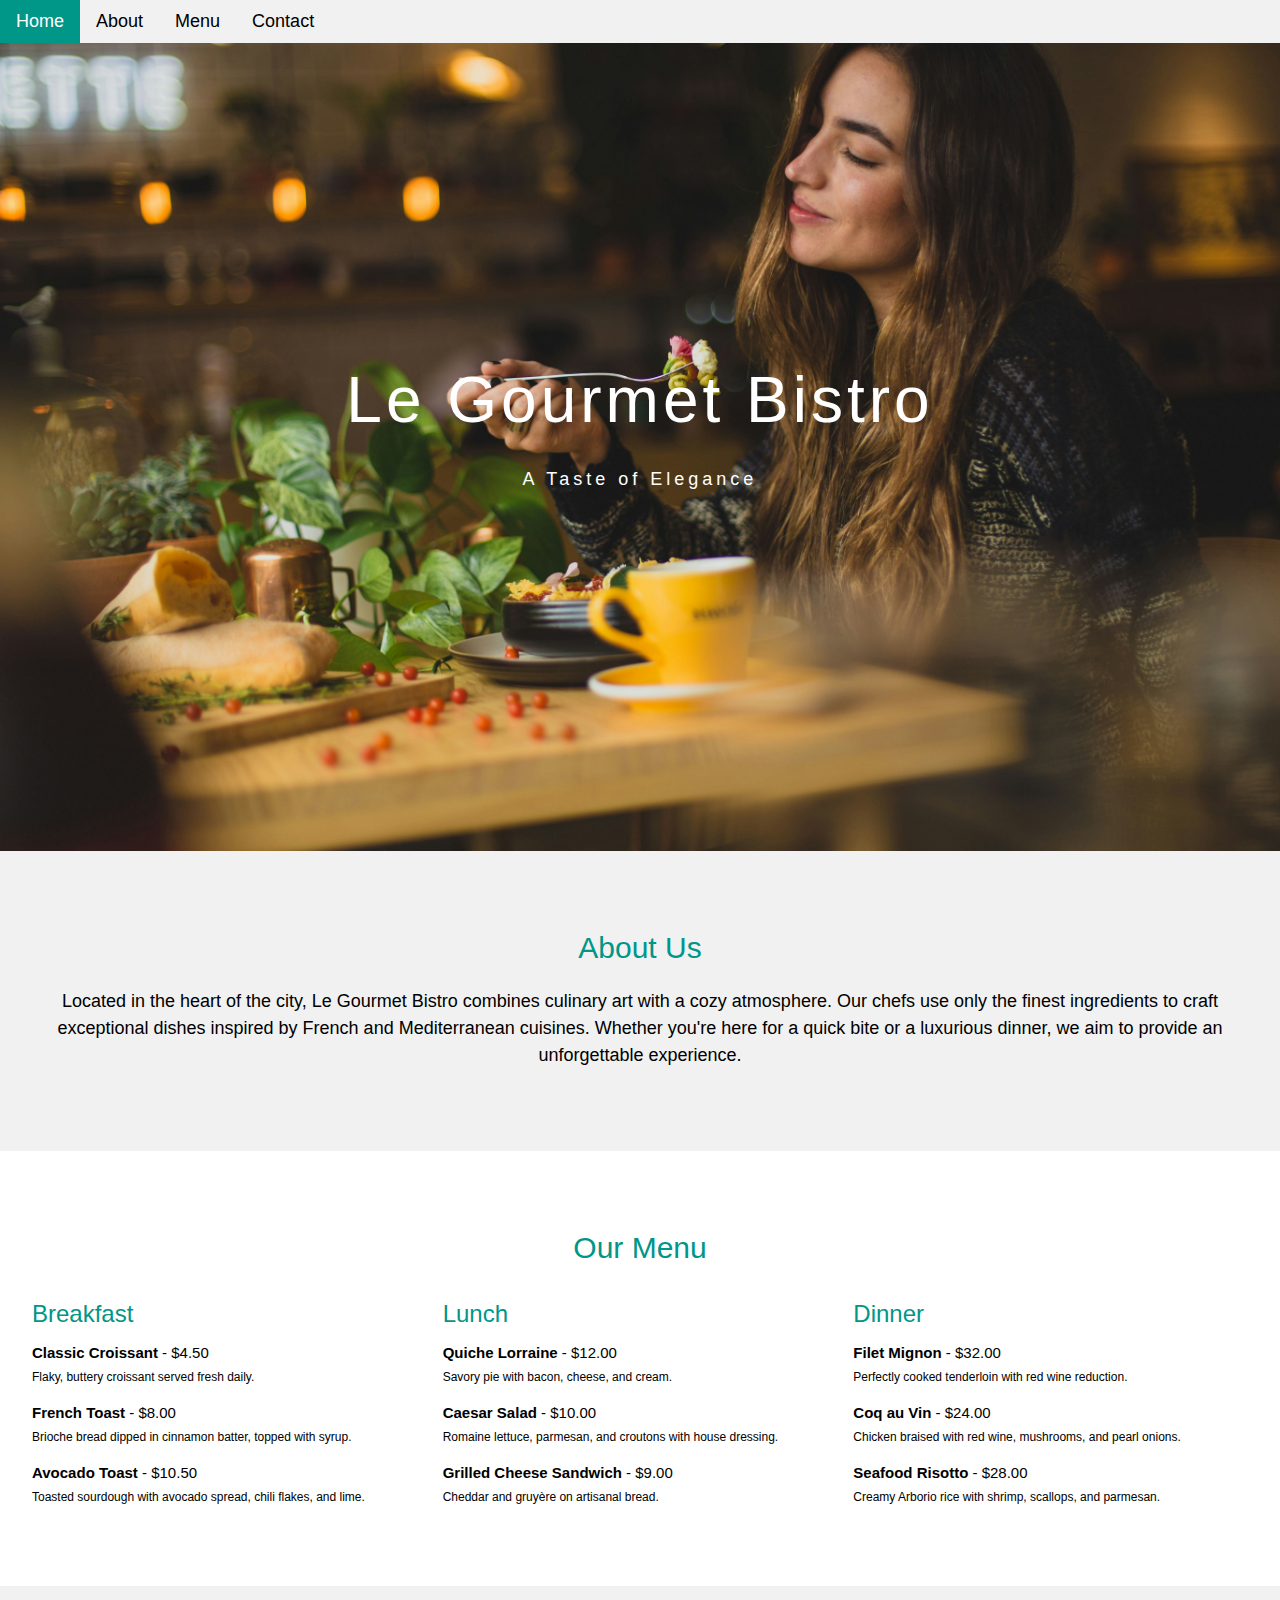
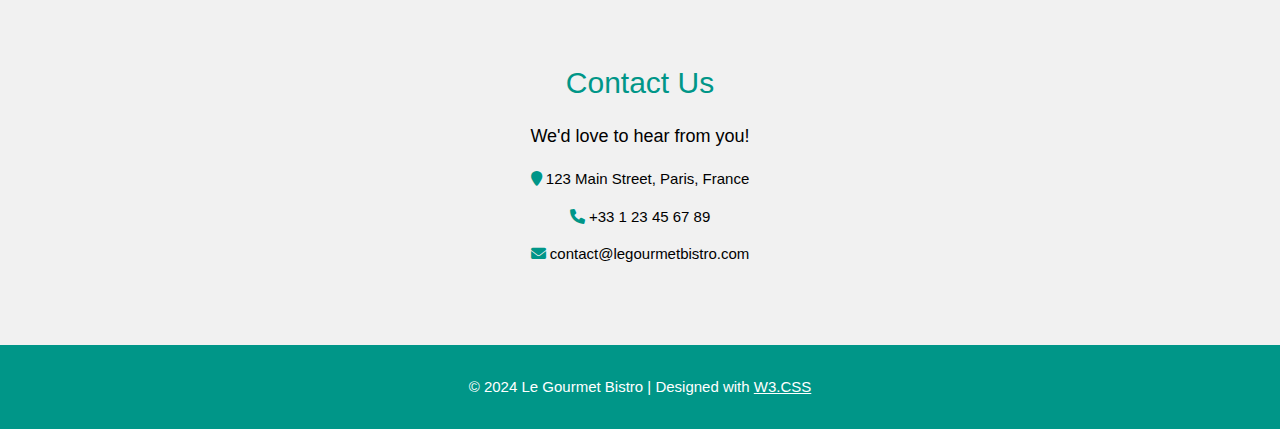
<file: index.html>
<!DOCTYPE html>
<html lang="en">
<head>
    <meta charset="UTF-8">
    <meta name="viewport" content="width=device-width, initial-scale=1.0">
    <title>Le Gourmet Bistro - Menu</title>
    <link rel="stylesheet" href="https://www.w3schools.com/w3css/4/w3.css">
    <link rel="stylesheet" href="https://cdnjs.cloudflare.com/ajax/libs/font-awesome/6.0.0/css/all.min.css">
    <link rel="stylesheet" href="assets/styles.css">
</head>
<body>

    <!-- Navigation -->
    <div class="w3-bar w3-light-grey w3-large w3-top">
        <a href="#home" class="w3-bar-item w3-button w3-hover-teal">Home</a>
        <a href="#about" class="w3-bar-item w3-button w3-hover-teal">About</a>
        <a href="#menu" class="w3-bar-item w3-button w3-hover-teal">Menu</a>
        <a href="#contact" class="w3-bar-item w3-button w3-hover-teal">Contact</a>
    </div>

    <!-- Welcome Section -->
    <header id="home" class="w3-display-container w3-wide" style="background-image: url('assets/hero.jpg'); background-size: cover; height: calc(100vh - 3.25em);">
        <div class="w3-display-middle w3-text-white w3-center">
            <h1 class="w3-jumbo w3-text-shadow">Le Gourmet Bistro</h1>
            <p class="w3-large">A Taste of Elegance</p>
        </div>
    </header>

    <!-- About Section -->
    <section id="about" class="w3-container w3-padding-64 w3-light-grey">
        <h2 class="w3-center w3-text-teal">About Us</h2>
        <p class="w3-center w3-large">Located in the heart of the city, Le Gourmet Bistro combines culinary art with a cozy atmosphere. Our chefs use only the finest ingredients to craft exceptional dishes inspired by French and Mediterranean cuisines. Whether you're here for a quick bite or a luxurious dinner, we aim to provide an unforgettable experience.</p>
    </section>

    <!-- Menu Section -->
    <section id="menu" class="w3-container w3-padding-64">
        <h2 class="w3-center w3-text-teal">Our Menu</h2>
        <div class="w3-row-padding w3-margin-top">
            <!-- Breakfast -->
            <div class="w3-third">
                <h3 class="w3-text-teal">Breakfast</h3>
                <div class="menu-item">
                    <b>Classic Croissant</b> - $4.50<br>
                    <span class="w3-small">Flaky, buttery croissant served fresh daily.</span>
                </div>
                <div class="menu-item">
                    <b>French Toast</b> - $8.00<br>
                    <span class="w3-small">Brioche bread dipped in cinnamon batter, topped with syrup.</span>
                </div>
                <div class="menu-item">
                    <b>Avocado Toast</b> - $10.50<br>
                    <span class="w3-small">Toasted sourdough with avocado spread, chili flakes, and lime.</span>
                </div>
            </div>

            <!-- Lunch -->
            <div class="w3-third">
                <h3 class="w3-text-teal">Lunch</h3>
                <div class="menu-item">
                    <b>Quiche Lorraine</b> - $12.00<br>
                    <span class="w3-small">Savory pie with bacon, cheese, and cream.</span>
                </div>
                <div class="menu-item">
                    <b>Caesar Salad</b> - $10.00<br>
                    <span class="w3-small">Romaine lettuce, parmesan, and croutons with house dressing.</span>
                </div>
                <div class="menu-item">
                    <b>Grilled Cheese Sandwich</b> - $9.00<br>
                    <span class="w3-small">Cheddar and gruyère on artisanal bread.</span>
                </div>
            </div>

            <!-- Dinner -->
            <div class="w3-third">
                <h3 class="w3-text-teal">Dinner</h3>
                <div class="menu-item">
                    <b>Filet Mignon</b> - $32.00<br>
                    <span class="w3-small">Perfectly cooked tenderloin with red wine reduction.</span>
                </div>
                <div class="menu-item">
                    <b>Coq au Vin</b> - $24.00<br>
                    <span class="w3-small">Chicken braised with red wine, mushrooms, and pearl onions.</span>
                </div>
                <div class="menu-item">
                    <b>Seafood Risotto</b> - $28.00<br>
                    <span class="w3-small">Creamy Arborio rice with shrimp, scallops, and parmesan.</span>
                </div>
            </div>
        </div>
    </section>

    <!-- Contact Section -->
    <section id="contact" class="w3-container w3-padding-64 w3-light-grey">
        <h2 class="w3-center w3-text-teal">Contact Us</h2>
        <p class="w3-center w3-large">We'd love to hear from you!</p>
        <div class="w3-center">
            <p><i class="fa fa-map-marker w3-text-teal"></i> 123 Main Street, Paris, France</p>
            <p><i class="fa fa-phone w3-text-teal"></i> +33 1 23 45 67 89</p>
            <p><i class="fa fa-envelope w3-text-teal"></i> contact@legourmetbistro.com</p>
        </div>
    </section>

    <!-- Footer -->
    <footer class="w3-container w3-center w3-padding-16 w3-teal">
        <p>© 2024 Le Gourmet Bistro | Designed with <a href="https://www.w3schools.com/w3css/" class="w3-text-white" target="_blank">W3.CSS</a></p>
    </footer>

</body>
</html>
</file>
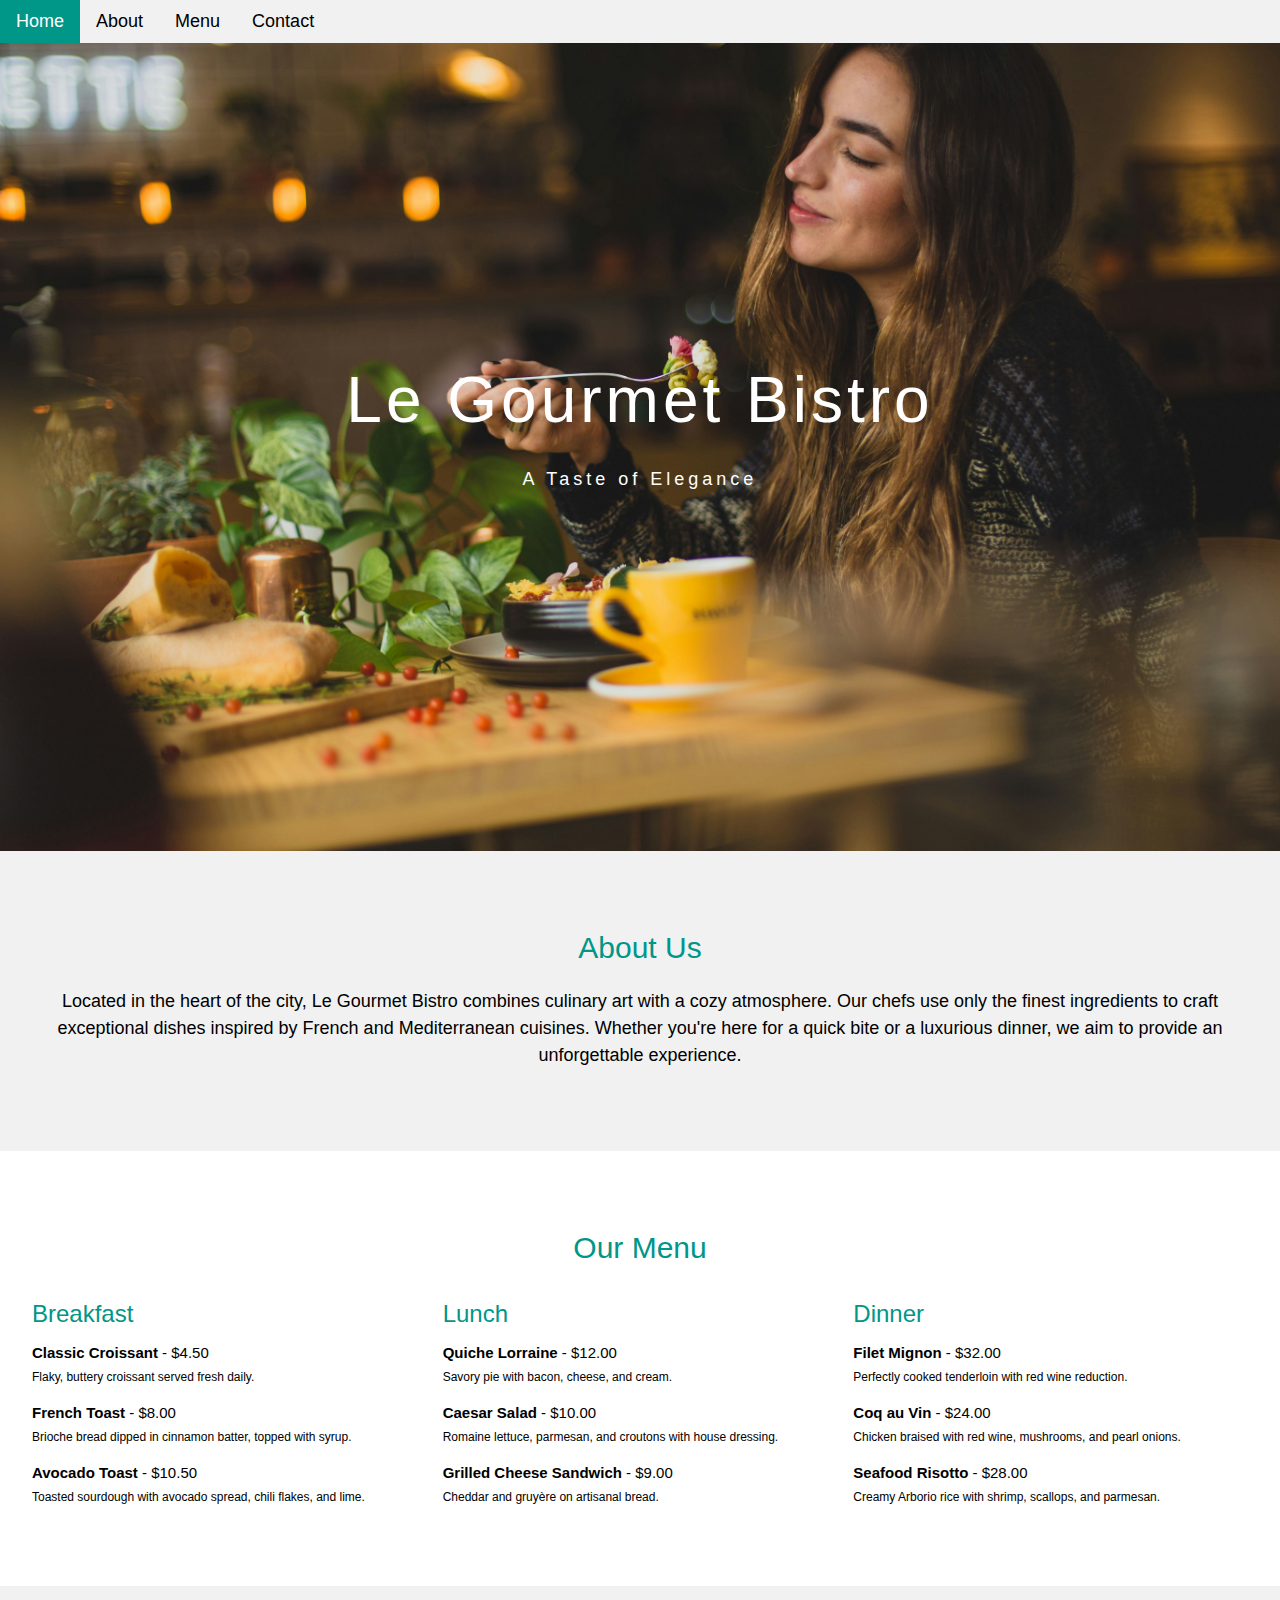
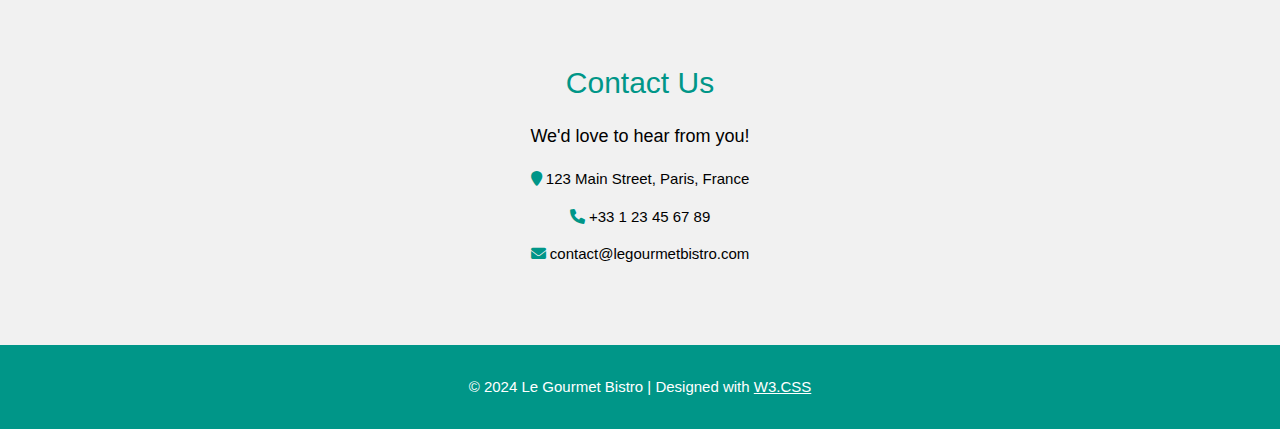
<file: index 2.html>
<!DOCTYPE html>
<html lang="en">
<head>
    <meta charset="UTF-8">
    <meta name="viewport" content="width=device-width, initial-scale=1.0">
    <title>Le Gourmet Bistro - Menu</title>
    <link rel="stylesheet" href="https://www.w3schools.com/w3css/4/w3.css">
    <link rel="stylesheet" href="https://cdnjs.cloudflare.com/ajax/libs/font-awesome/6.0.0/css/all.min.css">
    <link rel="stylesheet" href="assets/styles.css">
</head>
<body>

    <!-- Navigation -->
    <div class="w3-bar w3-light-grey w3-large w3-top">
        <a href="#home" class="w3-bar-item w3-button w3-hover-teal">Home</a>
        <a href="#about" class="w3-bar-item w3-button w3-hover-teal">About</a>
        <a href="#menu" class="w3-bar-item w3-button w3-hover-teal">Menu</a>
        <a href="#contact" class="w3-bar-item w3-button w3-hover-teal">Contact</a>
    </div>

    <!-- Welcome Section -->
    <header id="home" class="w3-display-container w3-wide" style="background-image: url('assets/hero.jpg'); background-size: cover; height: calc(100vh - 3.25em);">
        <div class="w3-display-middle w3-text-white w3-center">
            <h1 class="w3-jumbo w3-text-shadow">Le Gourmet Bistro</h1>
            <p class="w3-large">A Taste of Elegance</p>
        </div>
    </header>

    <!-- About Section -->
    <section id="about" class="w3-container w3-padding-64 w3-light-grey">
        <h2 class="w3-center w3-text-teal">About Us</h2>
        <p class="w3-center w3-large">Located in the heart of the city, Le Gourmet Bistro combines culinary art with a cozy atmosphere. Our chefs use only the finest ingredients to craft exceptional dishes inspired by French and Mediterranean cuisines. Whether you're here for a quick bite or a luxurious dinner, we aim to provide an unforgettable experience.</p>
    </section>

    <!-- Menu Section -->
    <section id="menu" class="w3-container w3-padding-64">
        <h2 class="w3-center w3-text-teal">Our Menu</h2>
        <div class="w3-row-padding w3-margin-top">
            <!-- Breakfast -->
            <div class="w3-third">
                <h3 class="w3-text-teal">Breakfast</h3>
                <div class="menu-item">
                    <b>Classic Croissant</b> - $4.50<br>
                    <span class="w3-small">Flaky, buttery croissant served fresh daily.</span>
                </div>
                <div class="menu-item">
                    <b>French Toast</b> - $8.00<br>
                    <span class="w3-small">Brioche bread dipped in cinnamon batter, topped with syrup.</span>
                </div>
                <div class="menu-item">
                    <b>Avocado Toast</b> - $10.50<br>
                    <span class="w3-small">Toasted sourdough with avocado spread, chili flakes, and lime.</span>
                </div>
            </div>

            <!-- Lunch -->
            <div class="w3-third">
                <h3 class="w3-text-teal">Lunch</h3>
                <div class="menu-item">
                    <b>Quiche Lorraine</b> - $12.00<br>
                    <span class="w3-small">Savory pie with bacon, cheese, and cream.</span>
                </div>
                <div class="menu-item">
                    <b>Caesar Salad</b> - $10.00<br>
                    <span class="w3-small">Romaine lettuce, parmesan, and croutons with house dressing.</span>
                </div>
                <div class="menu-item">
                    <b>Grilled Cheese Sandwich</b> - $9.00<br>
                    <span class="w3-small">Cheddar and gruyère on artisanal bread.</span>
                </div>
            </div>

            <!-- Dinner -->
            <div class="w3-third">
                <h3 class="w3-text-teal">Dinner</h3>
                <div class="menu-item">
                    <b>Filet Mignon</b> - $32.00<br>
                    <span class="w3-small">Perfectly cooked tenderloin with red wine reduction.</span>
                </div>
                <div class="menu-item">
                    <b>Coq au Vin</b> - $24.00<br>
                    <span class="w3-small">Chicken braised with red wine, mushrooms, and pearl onions.</span>
                </div>
                <div class="menu-item">
                    <b>Seafood Risotto</b> - $28.00<br>
                    <span class="w3-small">Creamy Arborio rice with shrimp, scallops, and parmesan.</span>
                </div>
            </div>
        </div>
    </section>

    <!-- Contact Section -->
    <section id="contact" class="w3-container w3-padding-64 w3-light-grey">
        <h2 class="w3-center w3-text-teal">Contact Us</h2>
        <p class="w3-center w3-large">We'd love to hear from you!</p>
        <div class="w3-center">
            <p><i class="fa fa-map-marker w3-text-teal"></i> 123 Main Street, Paris, France</p>
            <p><i class="fa fa-phone w3-text-teal"></i> +33 1 23 45 67 89</p>
            <p><i class="fa fa-envelope w3-text-teal"></i> contact@legourmetbistro.com</p>
        </div>
    </section>

    <!-- Footer -->
    <footer class="w3-container w3-center w3-padding-16 w3-teal">
        <p>© 2024 Le Gourmet Bistro | Designed with <a href="https://www.w3schools.com/w3css/" class="w3-text-white" target="_blank">W3.CSS</a></p>
    </footer>

</body>
</html>
</file>
<file: assets/styles.css>
body {
    font-family: Arial, sans-serif;
}
.w3-navbar a:hover {
    color: #fff !important;
    background-color: #4CAF50 !important;
}
.menu-item {
    margin-bottom: 15px;
}
</file>
